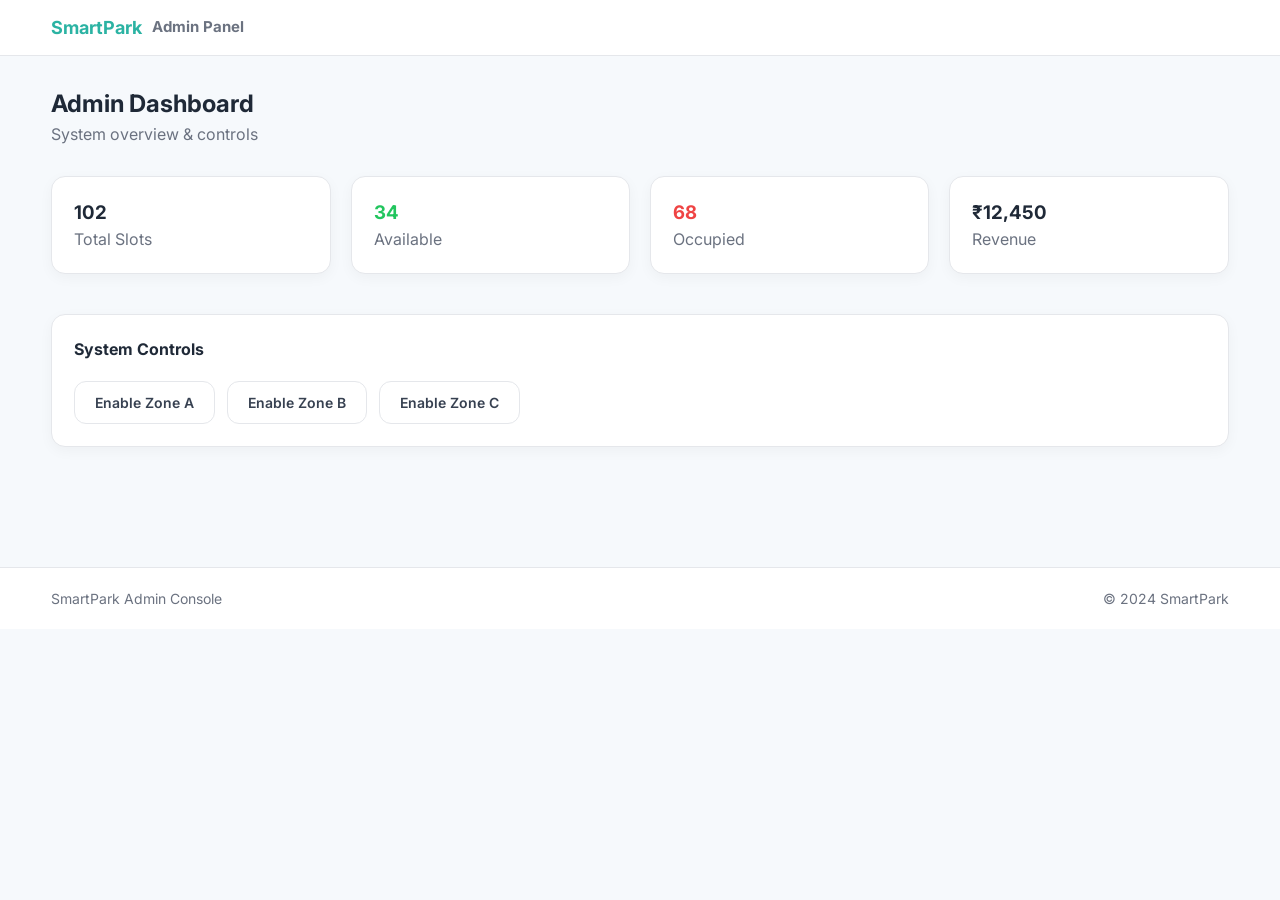
<file: frontend/pages/admin.html>
<!DOCTYPE html>
<html lang="en">
<head>
  <meta charset="UTF-8" />
  <meta name="viewport" content="width=device-width, initial-scale=1.0" />
  <title>Admin Dashboard | SmartPark</title>

  <link href="https://fonts.googleapis.com/css2?family=Inter:wght@400;500;600;700&display=swap" rel="stylesheet">
  <link rel="stylesheet" href="../css/style.css">

  <script defer src="../js/admin.js"></script>
</head>
<body>

<header class="navbar">
  <div class="container">
    <div class="logo">
      <span>SmartPark</span>
      <small class="text-muted">Admin Panel</small>
    </div>
  </div>
</header>

<main class="page">
  <div class="container">

    <h2>Admin Dashboard</h2>
    <p class="text-muted">System overview & controls</p>

    <div class="grid grid-4 mt-30">
      <div class="card">
        <h3 id="aTotal">0</h3>
        <p class="text-muted">Total Slots</p>
      </div>
      <div class="card">
        <h3 id="aAvailable" style="color:var(--success)">0</h3>
        <p class="text-muted">Available</p>
      </div>
      <div class="card">
        <h3 id="aOccupied" style="color:var(--danger)">0</h3>
        <p class="text-muted">Occupied</p>
      </div>
      <div class="card">
        <h3 id="aRevenue">₹0</h3>
        <p class="text-muted">Revenue</p>
      </div>
    </div>

    <div class="card mt-40">
      <h4>System Controls</h4>
      <div class="mt-20" style="display:flex;gap:12px">
        <button class="btn btn-outline">Enable Zone A</button>
        <button class="btn btn-outline">Enable Zone B</button>
        <button class="btn btn-outline">Enable Zone C</button>
      </div>
    </div>

  </div>
</main>

<footer class="footer">
  <div class="container">
    <div>SmartPark Admin Console</div>
    <div>© 2024 SmartPark</div>
  </div>
</footer>

</body>
</html>
</file>
<file: frontend/css/style.css>
/* ===============================
   SMARTPARK – GLOBAL DESIGN SYSTEM
   =============================== */

/* -------- CSS RESET -------- */
* {
  margin: 0;
  padding: 0;
  box-sizing: border-box;
  font-family: "Inter", system-ui, -apple-system, BlinkMacSystemFont, sans-serif;
}

body {
  background: #f6f9fc;
  color: #1f2937;
  line-height: 1.5;
}

/* -------- VARIABLES -------- */
:root {
  --primary: #2bb3a3;
  --primary-dark: #1f9a8c;
  --secondary: #0ea5e9;

  --success: #22c55e;
  --warning: #f59e0b;
  --danger: #ef4444;

  --bg-card: #ffffff;
  --bg-soft: #f0fdfa;

  --border: #e5e7eb;
  --muted: #6b7280;

  --radius: 14px;
  --radius-sm: 10px;

  --shadow-sm: 0 4px 14px rgba(0, 0, 0, 0.04);
  --shadow-md: 0 10px 30px rgba(0, 0, 0, 0.06);
}

/* -------- GLOBAL LAYOUT -------- */
.container {
  width: 92%;
  max-width: 1300px;
  margin: auto;
}

.page {
  padding: 30px 0 60px;
}

/* -------- NAVBAR -------- */
.navbar {
  background: #ffffff;
  border-bottom: 1px solid var(--border);
  padding: 14px 0;
  position: sticky;
  top: 0;
  z-index: 100;
}

.navbar .container {
  display: flex;
  align-items: center;
  justify-content: space-between;
}

.logo {
  display: flex;
  align-items: center;
  gap: 10px;
  font-weight: 700;
  font-size: 18px;
}

.logo span {
  color: var(--primary);
}

.nav-links {
  display: flex;
  gap: 24px;
}

.nav-links a {
  text-decoration: none;
  color: #374151;
  font-weight: 500;
  padding: 8px 14px;
  border-radius: 999px;
}

.nav-links a.active,
.nav-links a:hover {
  background: var(--bg-soft);
  color: var(--primary-dark);
}

.nav-right {
  display: flex;
  align-items: center;
  gap: 16px;
}

.badge {
  display: inline-flex;
  align-items: center;
  gap: 6px;
  background: #ecfdf5;
  color: #16a34a;
  padding: 6px 12px;
  border-radius: 999px;
  font-size: 13px;
  font-weight: 500;
}

/* -------- CARDS -------- */
.card {
  background: var(--bg-card);
  border-radius: var(--radius);
  padding: 22px;
  box-shadow: var(--shadow-sm);
  border: 1px solid var(--border);
}

.card.soft {
  background: var(--bg-soft);
  border-color: #ccfbf1;
}

.card-title {
  font-size: 16px;
  font-weight: 600;
  margin-bottom: 10px;
}

.card-muted {
  color: var(--muted);
  font-size: 14px;
}

/* -------- BUTTONS -------- */
.btn {
  border: none;
  outline: none;
  padding: 12px 20px;
  border-radius: 12px;
  font-weight: 600;
  cursor: pointer;
  font-size: 14px;
  transition: 0.2s ease;
}

.btn-primary {
  background: var(--primary);
  color: #ffffff;
}

.btn-primary:hover {
  background: var(--primary-dark);
}

.btn-outline {
  background: transparent;
  border: 1px solid var(--border);
  color: #374151;
}

.btn-outline:hover {
  background: #f9fafb;
}

/* -------- GRID -------- */
.grid {
  display: grid;
  gap: 20px;
}

.grid-2 {
  grid-template-columns: repeat(2, 1fr);
}

.grid-3 {
  grid-template-columns: repeat(3, 1fr);
}

.grid-4 {
  grid-template-columns: repeat(4, 1fr);
}

/* -------- STATUS TAGS -------- */
.tag {
  font-size: 12px;
  padding: 6px 12px;
  border-radius: 999px;
  font-weight: 600;
}

.tag.success {
  background: #ecfdf5;
  color: #16a34a;
}

.tag.warning {
  background: #fff7ed;
  color: #ea580c;
}

.tag.danger {
  background: #fef2f2;
  color: #dc2626;
}

/* -------- FOOTER -------- */
.footer {
  border-top: 1px solid var(--border);
  background: #ffffff;
  padding: 20px 0;
  margin-top: 60px;
}

.footer .container {
  display: flex;
  justify-content: space-between;
  align-items: center;
  color: var(--muted);
  font-size: 14px;
}

/* -------- UTILITIES -------- */
.mt-20 { margin-top: 20px; }
.mt-30 { margin-top: 30px; }
.mt-40 { margin-top: 40px; }

.text-right { text-align: right; }
.text-muted { color: var(--muted); }

/* ===== PAYMENT PAGE ===== */

.page-header {
  display: flex;
  align-items: center;
  gap: 14px;
}

.page-header i {
  font-size: 22px;
  cursor: pointer;
}

.details-box {
  background: #f9fafb;
  border-radius: 12px;
  padding: 16px;
  margin-top: 16px;
}

.detail-row {
  display: flex;
  justify-content: space-between;
  margin-bottom: 10px;
  font-size: 14px;
}

.amount-box {
  background: #ecfdf5;
  border-radius: 12px;
  padding: 16px;
  margin-top: 16px;
}

.amount-box .total {
  display: flex;
  justify-content: space-between;
  font-size: 18px;
  font-weight: 700;
  margin-top: 12px;
  color: var(--primary);
}

.secure-text {
  margin-top: 14px;
  font-size: 13px;
  color: #16a34a;
  display: flex;
  gap: 6px;
  align-items: center;
}

.payment-tabs {
  display: flex;
  gap: 12px;
  margin: 16px 0;
}

.payment-tabs .tab {
  flex: 1;
  padding: 14px;
  border-radius: 12px;
  border: 1px solid var(--border);
  background: #fff;
  cursor: pointer;
  font-weight: 600;
}

.payment-tabs .tab.active {
  border-color: var(--primary);
  background: #ecfdf5;
  color: var(--primary);
}

.payment-form label {
  font-size: 14px;
  font-weight: 500;
}

.payment-form input,
.payment-form select {
  width: 100%;
  padding: 12px;
  margin-top: 6px;
  border-radius: 10px;
  border: 1px solid var(--border);
}

.hidden {
  display: none;
}

.pay-btn {
  width: 100%;
  margin-top: 24px;
  font-size: 16px;
}
/* ===============================
   PARKING SLOT STYLES
   =============================== */

.slot {
  height: 90px;
  border-radius: 12px;
  display: flex;
  align-items: center;
  justify-content: center;
  font-weight: 600;
  font-size: 14px;
  transition: 0.2s ease;
}

/* AVAILABLE */
.slot-available {
  background: #ecfdf5;          /* light green */
  border: 1.5px solid #86efac;
  color: #166534;
  cursor: pointer;
}

.slot-available:hover {
  transform: translateY(-2px);
  box-shadow: 0 8px 20px rgba(34,197,94,0.2);
}

/* OCCUPIED */
.slot-occupied {
  background: #fef2f2;          /* light red */
  border: 1.5px solid #fca5a5;
  color: #7f1d1d;
  cursor: not-allowed;
}

/* RESERVED */
.slot-reserved {
  background: #fff7ed;          /* light orange */
  border: 1.5px solid #fdba74;
  color: #9a3412;
  cursor: not-allowed;
}

/* EV CHARGING */
.slot-ev {
  box-shadow: inset 0 0 0 2px #38bdf8;
  position: relative;
}

.slot-ev::after {
  content: "⚡";
  position: absolute;
  bottom: 6px;
  right: 8px;
  font-size: 14px;
  color: #0284c7;
}

/* Slot text */
.slot-id {
  text-align: center;
}

/* ===== BOOKING MODAL ===== */

.modal-overlay {
  position: fixed;
  inset: 0;
  background: rgba(0,0,0,0.45);
  display: flex;
  align-items: center;
  justify-content: center;
  z-index: 999;
}

.modal-card {
  background: #fff;
  width: 420px;
  border-radius: 16px;
  padding: 22px;
  box-shadow: var(--shadow-md);
}

.modal-header {
  display: flex;
  justify-content: space-between;
  align-items: center;
}

.modal-close {
  border: none;
  background: none;
  font-size: 22px;
  cursor: pointer;
}

.modal-info {
  background: #f9fafb;
  padding: 14px;
  border-radius: 12px;
  margin: 16px 0;
}

.modal-info div {
  display: flex;
  justify-content: space-between;
  font-size: 14px;
  margin-bottom: 6px;
}

.modal-label {
  font-size: 14px;
  font-weight: 500;
}

.modal-input {
  width: 100%;
  padding: 12px;
  border-radius: 10px;
  border: 1px solid var(--border);
  margin-top: 6px;
}

.duration-buttons {
  display: flex;
  gap: 10px;
  margin-top: 10px;
}

.duration-buttons button {
  flex: 1;
  padding: 10px;
  border-radius: 10px;
  border: 1px solid var(--border);
  background: #fff;
  cursor: pointer;
}

.duration-buttons .active {
  background: var(--primary);
  color: #fff;
  border-color: var(--primary);
}

.price-box {
  background: #ecfdf5;
  border-radius: 12px;
  padding: 14px;
  margin: 18px 0;
  font-size: 14px;
}

.price-box div {
  display: flex;
  justify-content: space-between;
  margin-bottom: 6px;
}

.price-box .total {
  font-size: 18px;
  font-weight: 700;
  color: var(--primary);
}

.modal-actions {
  display: flex;
  gap: 12px;
}

.hidden {
  display: none;
}
</file>
